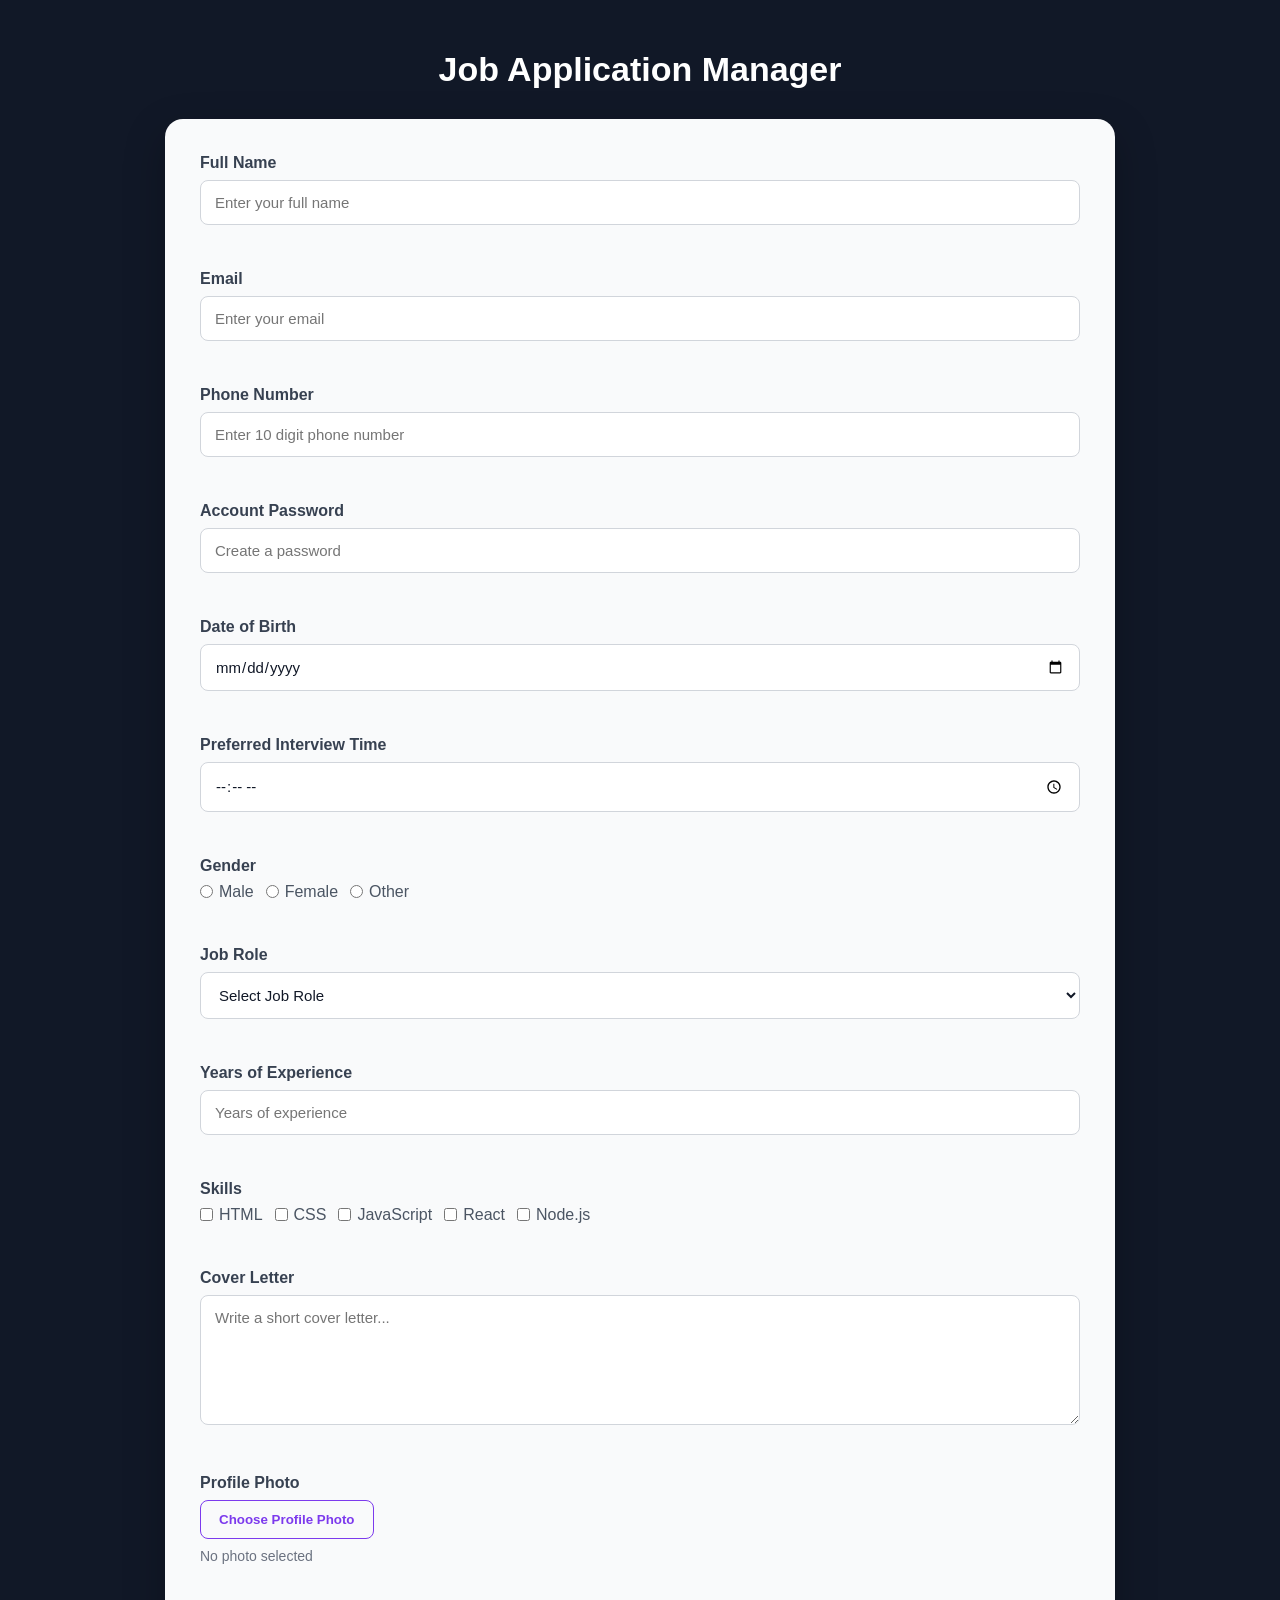
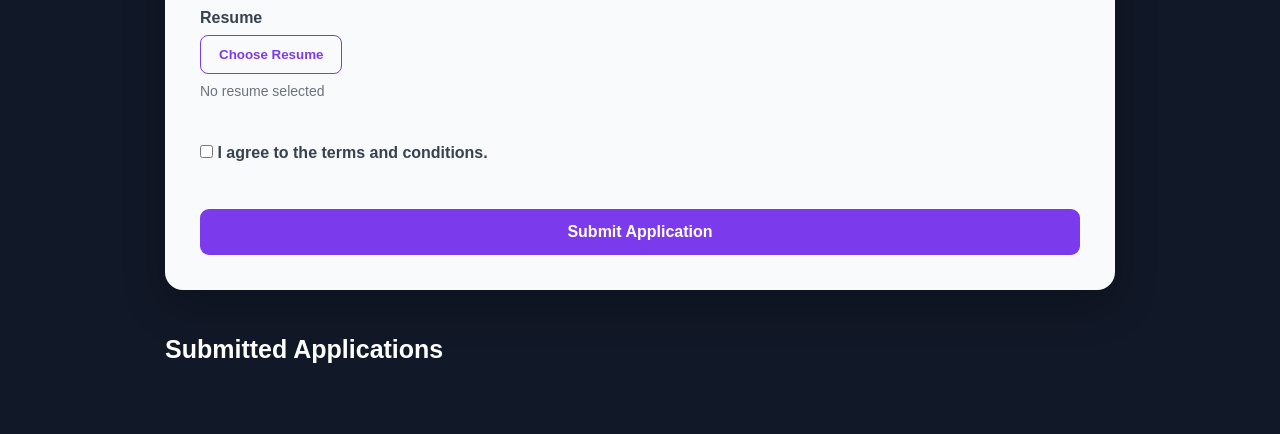
<file: Jobmanager/jobmanager.html>
<!DOCTYPE html>
<html lang="en">


<head>
   <meta charset="UTF-8">
   <meta
       name="viewport"
       content="width=device-width, initial-scale=1.0"
   >


   <title>Job Application Manager</title>


   <link rel="stylesheet" href="jobmanager.css">
</head>


<body>


   <div class="container">


       <h1>Job Application Manager</h1>


       <form id="applicationForm">


           <!-- NAME -->


           <div class="form-group">


               <label for="name">
                   Full Name
               </label>


               <input
                   type="text"
                   id="name"
                   placeholder="Enter your full name"
               >


               <small id="nameError"></small>


           </div>




           <!-- EMAIL -->


           <div class="form-group">


               <label for="email">
                   Email
               </label>


               <input
                   type="email"
                   id="email"
                   placeholder="Enter your email"
               >


               <small id="emailError"></small>


           </div>




           <!-- PHONE -->


           <div class="form-group">


               <label for="phone">
                   Phone Number
               </label>


               <input
                   type="text"
                   id="phone"
                   placeholder="Enter 10 digit phone number"
               >


               <small id="phoneError"></small>


           </div>




           <!-- PASSWORD -->


           <div class="form-group">


               <label for="password">
                   Account Password
               </label>


               <input
                   type="password"
                   id="password"
                   placeholder="Create a password"
               >


               <small id="passwordError"></small>


           </div>




           <!-- DOB -->


           <div class="form-group">


               <label for="dob">
                   Date of Birth
               </label>


               <input
                   type="date"
                   id="dob"
               >


               <small id="dobError"></small>


           </div>




           <!-- INTERVIEW TIME -->


           <div class="form-group">


               <label for="interviewTime">
                   Preferred Interview Time
               </label>


               <input
                   type="time"
                   id="interviewTime"
               >


               <small id="timeError"></small>


           </div>




           <!-- GENDER -->


           <div class="form-group">


               <label>
                   Gender
               </label>


               <div class="radio-group">


                   <label>
                       <input
                           type="radio"
                           name="gender"
                           value="Male"
                       >
                       Male
                   </label>


                   <label>
                       <input
                           type="radio"
                           name="gender"
                           value="Female"
                       >
                       Female
                   </label>


                   <label>
                       <input
                           type="radio"
                           name="gender"
                           value="Other"
                       >
                       Other
                   </label>


               </div>


               <small id="genderError"></small>


           </div>




           <!-- JOB ROLE -->


           <div class="form-group">


               <label for="role">
                   Job Role
               </label>


               <select id="role">


                   <option value="">
                       Select Job Role
                   </option>


                   <option value="Frontend Developer">
                       Frontend Developer
                   </option>


                   <option value="Backend Developer">
                       Backend Developer
                   </option>


                   <option value="Full Stack Developer">
                       Full Stack Developer
                   </option>


                   <option value="UI/UX Designer">
                       UI/UX Designer
                   </option>


               </select>


               <small id="roleError"></small>


           </div>




           <!-- EXPERIENCE -->


           <div class="form-group">


               <label for="experience">
                   Years of Experience
               </label>


               <input
                   type="number"
                   id="experience"
                   min="0"
                   max="40"
                   placeholder="Years of experience"
               >


               <small id="experienceError"></small>


           </div>




           <!-- SKILLS -->


           <div class="form-group">


               <label>
                   Skills
               </label>


               <div class="checkbox-group">


                   <label>
                       <input
                           type="checkbox"
                           name="skills"
                           value="HTML"
                       >
                       HTML
                   </label>


                   <label>
                       <input
                           type="checkbox"
                           name="skills"
                           value="CSS"
                       >
                       CSS
                   </label>


                   <label>
                       <input
                           type="checkbox"
                           name="skills"
                           value="JavaScript"
                       >
                       JavaScript
                   </label>


                   <label>
                       <input
                           type="checkbox"
                           name="skills"
                           value="React"
                       >
                       React
                   </label>


                   <label>
                       <input
                           type="checkbox"
                           name="skills"
                           value="Node.js"
                       >
                       Node.js
                   </label>


               </div>


               <small id="skillsError"></small>


           </div>




           <!-- COVER LETTER -->


           <div class="form-group">


               <label for="coverLetter">
                   Cover Letter
               </label>


               <textarea
                   id="coverLetter"
                   placeholder="Write a short cover letter..."
               ></textarea>


               <small id="coverLetterError"></small>


           </div>




           <!-- PROFILE PHOTO -->


           <div class="form-group">


               <label>
                   Profile Photo
               </label>


               <input
                   type="file"
                   id="profilePhoto"
                   accept="image/*"
                   hidden
               >


               <button
                   type="button"
                   id="photoButton"
                   class="secondary-button"
               >
                   Choose Profile Photo
               </button>


               <p id="photoName">
                   No photo selected
               </p>


               <small id="photoError"></small>


           </div>




           <!-- RESUME -->


           <div class="form-group">


               <label>
                   Resume
               </label>


               <input
                   type="file"
                   id="resume"
                   accept=".pdf,.doc,.docx"
                   hidden
               >


               <button
                   type="button"
                   id="resumeButton"
                   class="secondary-button"
               >
                   Choose Resume
               </button>


               <p id="resumeName">
                   No resume selected
               </p>


               <small id="resumeError"></small>


           </div>




           <!-- TERMS -->


           <div class="form-group">


               <label class="terms">


                   <input
                       type="checkbox"
                       id="terms"
                   >


                   I agree to the terms and conditions.


               </label>


               <small id="termsError"></small>


           </div>




           <button
               type="submit"
               class="submit-button"
           >
               Submit Application
           </button>


       </form>




       <!-- APPLICATIONS -->


       <h2 class="applications-heading">
           Submitted Applications
       </h2>


       <div id="applicationContainer"></div>


   </div>




   <script src="jobmanager.js"></script>
   


</body>
<link rel="stylesheet" href="jobmanager.css">


</html>
</file>
<file: Jobmanager/jobmanager.css>
*{
   margin: 0;
   padding: 0;
   box-sizing: border-box;
   font-family: Arial, Helvetica, sans-serif;
}




/* ==================================================
  PAGE
  ================================================== */


body {
   background: #111827;
   color: #1f2937;


   padding: 50px 20px;
}




/* ==================================================
  MAIN CONTAINER
  ================================================== */


.container {
   max-width: 950px;
   margin: auto;
}




/* ==================================================
  HEADING
  ================================================== */


h1 {
   color: white;
   text-align: center;


   font-size: 34px;
   margin-bottom: 30px;
}


.applications-heading {
   color: white;


   margin: 45px 0 20px;


   font-size: 25px;
}




/* ==================================================
  FORM
  ================================================== */


form {
   background: #f9fafb;


   padding: 35px;


   border-radius: 18px;


   box-shadow:
       0 15px 40px rgba(0, 0, 0, 0.25);
}




/* ==================================================
  FORM GROUP
  ================================================== */


.form-group {
   margin-bottom: 22px;
}


.form-group > label {
   display: block;


   margin-bottom: 8px;


   font-weight: 600;


   color: #374151;
}




/* ==================================================
  INPUTS
  ================================================== */


input[type="text"],
input[type="email"],
input[type="password"],
input[type="number"],
input[type="date"],
input[type="time"],
select,
textarea {


   width: 100%;


   padding: 13px 14px;


   border: 1px solid #d1d5db;


   border-radius: 8px;


   background: white;


   color: #111827;


   font-size: 15px;


   outline: none;


   transition:
       border-color 0.2s,
       box-shadow 0.2s;
}




/* Focus Effect */


input[type="text"]:focus,
input[type="email"]:focus,
input[type="password"]:focus,
input[type="number"]:focus,
input[type="date"]:focus,
input[type="time"]:focus,
select:focus,
textarea:focus {


   border-color: #7c3aed;


   box-shadow:
       0 0 0 3px rgba(124, 58, 237, 0.12);
}




/* ==================================================
  TEXTAREA
  ================================================== */


textarea {
   min-height: 130px;


   resize: vertical;
}




/* ==================================================
  RADIO + CHECKBOX
  ================================================== */


.radio-group,
.checkbox-group {


   display: flex;


   flex-wrap: wrap;


   gap: 12px;
}




.radio-group label,
.checkbox-group label,
.terms {


   font-weight: normal;


   display: flex;


   align-items: center;


   gap: 6px;


   color: #4b5563;
}




/* ==================================================
  CUSTOM CHECKBOX / RADIO ACCENT
  ================================================== */


input[type="radio"],
input[type="checkbox"] {


   accent-color: #7c3aed;


}




/* ==================================================
  FILE BUTTONS
  ================================================== */


.secondary-button {


   padding: 11px 18px;


   border: 1px solid #7c3aed;


   border-radius: 8px;


   background: transparent;


   color: #7c3aed;


   font-weight: 600;


   cursor: pointer;


   transition:
       background 0.2s,
       color 0.2s;
}




.secondary-button:hover {


   background: #7c3aed;


   color: white;


}




/* ==================================================
  FILE NAME
  ================================================== */


#photoName,
#resumeName {


   margin-top: 9px;


   color: #6b7280;


   font-size: 14px;
}




/* ==================================================
  ERROR MESSAGE
  ================================================== */


small {


   display: block;


   margin-top: 6px;


   color: #dc2626;


   min-height: 17px;


   font-size: 13px;
}




/* ==================================================
  SUBMIT BUTTON
  ================================================== */


.submit-button {


   width: 100%;


   padding: 14px;


   border: none;


   border-radius: 9px;


   background: #7c3aed;


   color: white;


   font-size: 16px;


   font-weight: 600;


   cursor: pointer;


   transition:
       background 0.2s,
       transform 0.2s;
}




.submit-button:hover {


   background: #6d28d9;


   transform: translateY(-1px);


}




/* ==================================================
  APPLICATION GRID
  ================================================== */


#applicationContainer {


   display: grid;


   grid-template-columns:
       repeat(auto-fit, minmax(300px, 1fr));


   gap: 22px;
}




/* ==================================================
  APPLICATION CARD
  ================================================== */


.application-card {


   background: #f9fafb;


   padding: 24px;


   border-radius: 16px;


   border-top: 5px solid #7c3aed;


   box-shadow:
       0 10px 25px rgba(0, 0, 0, 0.18);


   transition:
       transform 0.2s,
       box-shadow 0.2s;
}




.application-card:hover {


   transform: translateY(-5px);


   box-shadow:
       0 15px 30px rgba(0, 0, 0, 0.25);
}




/* ==================================================
  PROFILE PHOTO
  ================================================== */


.profile-photo {


   width: 105px;


   height: 105px;


   object-fit: cover;


   border-radius: 50%;


   display: block;


   margin: 0 auto 16px;


   border: 4px solid #ede9fe;


}




/* ==================================================
  CARD HEADING
  ================================================== */


.application-card h3 {


   text-align: center;


   color: #111827;


   font-size: 21px;


   margin-bottom: 18px;


}




/* ==================================================
  CARD DETAILS
  ================================================== */


.application-card p {


   margin: 9px 0;


   color: #4b5563;


   line-height: 1.5;
}




.application-card strong {


   color: #1f2937;


}




/* ==================================================
  RESUME LINK
  ================================================== */


.application-card a {


   color: #7c3aed;


   font-weight: 600;


   text-decoration: none;


   word-break: break-word;
}




.application-card a:hover {


   text-decoration: underline;


}




/* ==================================================
  SKILLS
  ================================================== */


.skills {


   display: flex;


   flex-wrap: wrap;


   gap: 7px;


   margin-top: 9px;


}




.skill {


   background: #ede9fe;


   color: #6d28d9;


   padding: 6px 10px;


   border-radius: 20px;


   font-size: 12px;


   font-weight: 600;
}




/* ==================================================
  DELETE BUTTON
  ================================================== */


.delete-button {


   width: 100%;


   margin-top: 18px;


   padding: 10px;


   border: none;


   border-radius: 8px;


   background: #fee2e2;


   color: #dc2626;


   font-weight: 600;


   cursor: pointer;


   transition:
       background 0.2s,
       color 0.2s;
}




.delete-button:hover {


   background: #dc2626;


   color: white;


}




/* ==================================================
  RESPONSIVE
  ================================================== */


@media (max-width: 600px) {


   body {


       padding: 25px 12px;


   }




   form {


       padding: 22px;


       border-radius: 12px;


   }




   h1 {


       font-size: 27px;


   }




   .radio-group,
   .checkbox-group {


       flex-direction: column;


       gap: 10px;


   }




   #applicationContainer {


       grid-template-columns: 1fr;


   }


}
</file>
